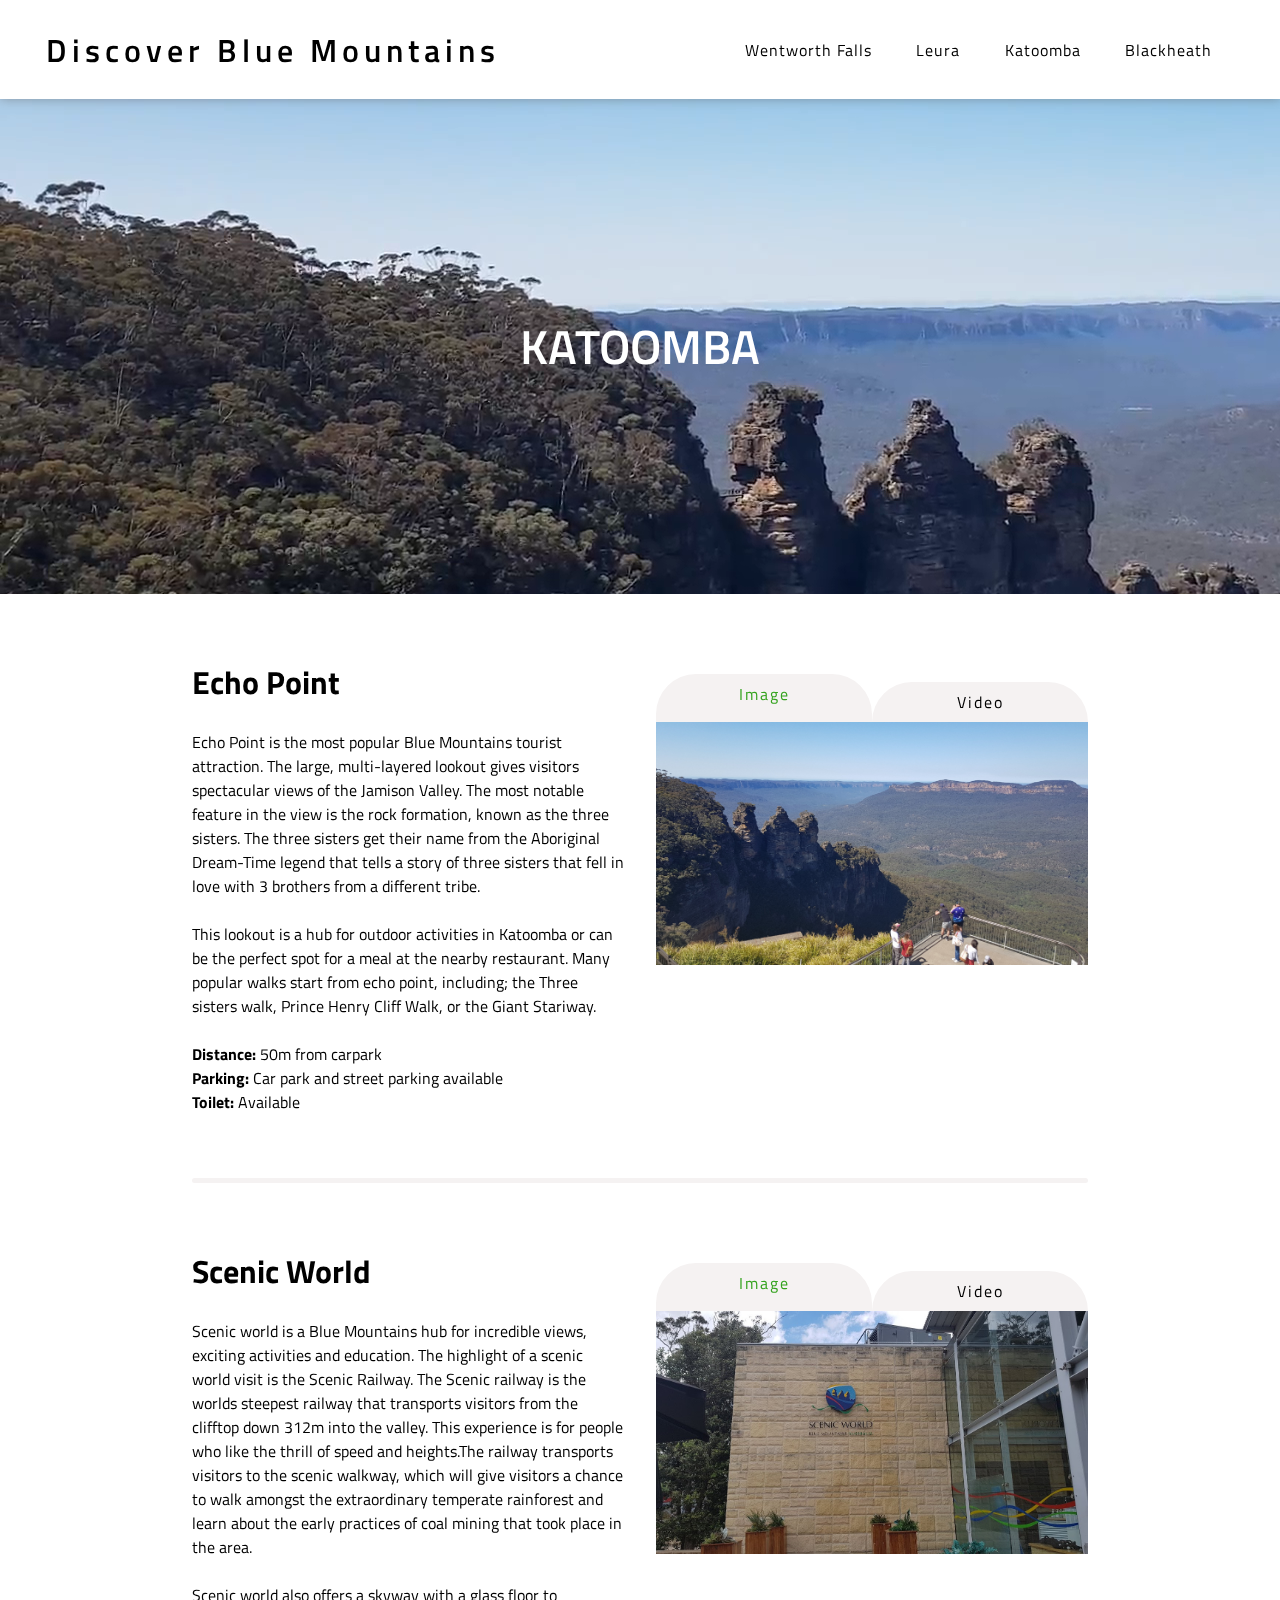
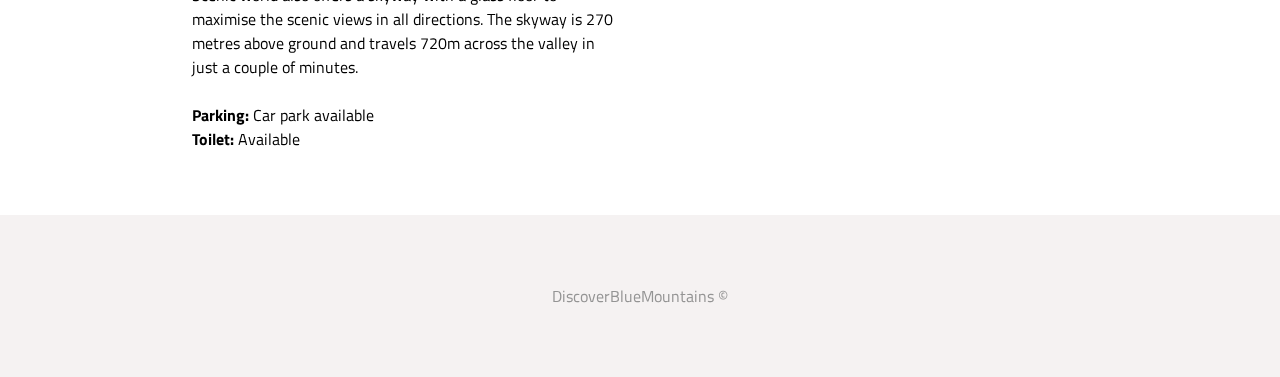
<file: subPages/katoomba.html>
<!DOCTYPE html>
<html lang="en">
  <head>
    <meta charset="UTF-8" />
    <meta http-equiv="X-UA-Compatible" content="IE=edge" />
    <meta name="viewport" content="width=device-width, initial-scale=1.0" />
    <link rel="stylesheet" href="/styleSheets/suburb-style.css" />
    <!-- font -->
    <link rel="preconnect" href="https://fonts.gstatic.com" />
    <link
      href="https://fonts.googleapis.com/css2?family=Titillium+Web&display=swap"
      rel="stylesheet"
    />
    <!-- browser tab icon -->
    <link rel="shortcut icon" type="image/png" href="/images/favicon.png" />
    <title>Discover Blue Mountians</title>
  </head>
  <body>
    <header>
      <nav>
        <!-- page title  -->
        <a id="title" href="/index.html">Discover Blue Mountains</a>

        <!-- naviagtion backdrop - when page is 650px or less  -->
        <div class="nav-backdrop"></div>

        <!-- naviagtion links  -->
        <ul class="nav-links">
          <li><a href="wentworthFalls.html">Wentworth Falls</a></li>
          <li><a href="leura.html">Leura</a></li>
          <li><a href="katoomba.html">Katoomba</a></li>
          <li><a href="blackheath.html">Blackheath</a></li>
        </ul>

        <!-- burger menu -->
        <div class="burger">
          <div class="line1"></div>
          <div class="line2"></div>
          <div class="line2"></div>
        </div>
      </nav>
    </header>

    <!-- OPENING VIDEO  -->
    <div class="open-vid-div">
      <video class="open-vid" id="kat-open-vid" autoplay muted loop>
        <source src="/videos/katoombamain.mp4" />
        <p>this page uses HTML5</p>
      </video>

      <!-- loading animation -->
      <div class="loading">
        <div class="loading-ball"></div>
      </div>

      <!--Page heading -->
      <div class="overlay">
        <p class="overlay-text">Katoomba</p>
      </div>
    </div>

    <div class="container">
      <!-- Section One  -->
      <div class="section side-padding">
        <!-- Section one text -->
        <div class="section-info">
          <h3>Echo Point</h3>
          <p>
            Echo Point is the most popular Blue Mountains tourist attraction.
            The large, multi-layered lookout gives visitors spectacular views of
            the Jamison Valley. The most notable feature in the view is the rock
            formation, known as the three sisters. The three sisters get their
            name from the Aboriginal Dream-Time legend that tells a story of
            three sisters that fell in love with 3 brothers from a different
            tribe.<br /><br />This lookout is a hub for outdoor activities in
            Katoomba or can be the perfect spot for a meal at the nearby
            restaurant. Many popular walks start from echo point, including; the
            Three sisters walk, Prince Henry Cliff Walk, or the Giant
            Stariway.<br /><br />
            <b>Distance:</b> 50m from carpark<br /><b>Parking:</b> Car park and
            street parking available<br /><b>Toilet:</b>
            Available
          </p>
        </div>

        <!-- section one media -->
        <div class="section-media" id="s1">
          <!-- media tabs -->
          <div class="media-tabs">
            <a class="tab-btn-s1 active-tab" id="image">Image</a>
            <a class="tab-btn-s1" id="video">Video</a>
          </div>
          <!-- contianer for image and video -->
          <div class="media-holder">
            <img
              src="/images/k1.jpg"
              alt="Echo Point Lookout View"
              id="img-s1"
            />
            <video
              class="hide"
              id="video-s1"
              poster="/images/k1.jpg"
              muted
              controls
            >
              <source src="/videos/k1v.mp4" />
              <p>this page uses HTML5</p>
            </video>
          </div>
        </div>
      </div>

      <!-- Divider -->
      <div class="divider"></div>

      <!-- Section Two  -->
      <div class="section side-padding">
        <!-- Section Two text -->
        <div class="section-info">
          <h3>Scenic World</h3>
          <p>
            Scenic world is a Blue Mountains hub for incredible views, exciting
            activities and education. The highlight of a scenic world visit is
            the Scenic Railway. The Scenic railway is the worlds steepest
            railway that transports visitors from the clifftop down 312m into
            the valley. This experience is for people who like the thrill of
            speed and heights.The railway transports visitors to the scenic
            walkway, which will give visitors a chance to walk amongst the
            extraordinary temperate rainforest and learn about the early
            practices of coal mining that took place in the area.<br /><br />Scenic
            world also offers a skyway with a glass floor to maximise the scenic
            views in all directions. The skyway is 270 metres above ground and
            travels 720m across the valley in just a couple of minutes.<br /><br />
            <b>Parking:</b> Car park available<br /><b>Toilet:</b> Available
          </p>
        </div>

        <!-- section Two media -->
        <div class="section-media" id="s2">
          <!-- media tabs -->
          <div class="media-tabs">
            <a class="tab-btn-s2 active-tab" id="image">Image</a>
            <a class="tab-btn-s2" id="video">Video</a>
          </div>
          <!-- contianer for image and video -->
          <div class="media-holder">
            <img src="/images/k2.jpg" alt="Scenic World Entry" id="img-s2" />
            <video
              class="hide"
              id="video-s2"
              poster="/images/k2.jpg"
              muted
              controls
            >
              <source src="/videos/k2v.mp4" />
              <p>this page uses HTML5</p>
            </video>
          </div>
        </div>
      </div>
    </div>

    <footer>
      <p>DiscoverBlueMountains &copy;</p>
    </footer>
    <script src="/javascript/suburb-js.js"></script>
  </body>
</html>
</file>
<file: styleSheets/suburb-style.css>
body {
  background-color: white;
  top: 0;
  left: 0;
  margin: 0;
  padding: 0;
  font-family: "Titillium Web", sans-serif;
  min-width: 330px;
}

h3 {
  font-size: 2rem;
  margin: 0;
  padding-bottom: 1.5rem;
}

p {
  font-size: 1rem;
  margin: 0;
}

.section-hide {
  opacity: 0.2;
  transform: translateY(10rem);
}

.slide-in {
  transition: 0.3s ease-in-out;
}

/* ____________________________________________________________________________ */
/* HEADER */
nav {
  top: 0;
  left: 0;
  z-index: 100;
  display: flex;
  justify-content: space-around;
  align-items: center;
  height: 11vh;
  background-color: white;
  position: fixed;
  width: 100%;
  box-shadow: 0px 0px 10px rgba(95, 95, 95, 0.5);
}

#title {
  text-decoration: none;
  color: black;
  font-size: 2rem;
  letter-spacing: 5px;
  font-weight: 600;
}

#title:hover {
  color: rgb(107, 107, 107);
}

.nav-links {
  display: flex;
  justify-content: space-around;
  width: 40%;
}

.nav-links li {
  list-style: none;
}

.nav-links a {
  text-decoration: none;
  letter-spacing: 1px;
  color: black;
  font-size: 16px;
  padding: 15px;
}

.nav-links a:hover {
  color: rgb(53, 163, 31);
}

.burger {
  display: none;
}

.burger div {
  width: 25px;
  height: 3px;
  background-color: black;
  margin: 5px;
}

/* ______________________________________________________________________ */

/* top vid */
.open-vid-div {
  margin-top: 11vh;
  overflow: hidden;
  height: 55vh;
}

#kat-open-vid {
  margin-top: -18rem;
}

.open-vid-div video {
  left: 0;
  min-width: 100%;
  min-height: 100%;
  position: fixed;
  z-index: -999;
}

.loading {
  position: absolute;
  width: 100%;
  height: 55vh;
  background-color: rgb(235, 235, 235);
  z-index: 10;
  display: flex;
  justify-content: center;
  align-items: center;
}

.loading-ball {
  width: 40px;
  height: 30px;
  background-color: rgb(53, 163, 31);
  animation: loading-move 0.5s infinite;
  border-radius: 20px;
}

@keyframes loading-move {
  0% {
    width: 40px;
  }
  50% {
    width: 90px;
  }
  100% {
    width: 40px;
  }
}

.hide-load {
  display: none;
}

.overlay {
  top: 0;
  bottom: 0;
  right: 0;
  left: 0;
  width: 100%;
  height: 55vh;
  display: flex;
  justify-content: center;
  align-items: center;
}

.overlay-text {
  font-size: 3rem;
  color: white;

  font-weight: 600;
  text-align: center;
  transition: 0.15s ease-in;
  text-transform: uppercase;
}

/* _____________________________________________________________________________________ */

.side-padding {
  padding-left: 15%;
  padding-right: 15%;
  width: 70%;
  padding-top: 5%;
  padding-bottom: 5%;
}

.divider {
  margin: auto;
  height: 5px;
  width: 70%;
  background-color: #f5f2f2;
  border-radius: 10px;
}

/* ____________________________________________________________________________ */

.container {
  background-color: white;
}

.section {
  display: flex;
  gap: 2rem;
  background-color: white;
}

.section-info {
  width: 100%;
}

.section-media {
  width: 100%;
}

.media-holder {
  position: relative;
  display: block;
}

.media-holder img {
  width: 100%;
}

.media-holder video {
  width: 100%;
  position: absolute;
  left: 0;
}

/* TABS */
.media-tabs {
  width: 100%;
  margin: auto;
  display: flex;
  justify-content: space-between;
  height: 4rem;
}
.media-tabs a {
  cursor: pointer;
  background-color: #f5f2f2;
  padding: 0.5rem;
  width: 50%;
  border-top-left-radius: 40px;
  border-top-right-radius: 40px;
  text-align: center;
  letter-spacing: 2px;
  align-self: flex-end;
}

.media-tabs a:hover {
  font-weight: 900;
}

.active-tab {
  margin-top: 0;
  color: rgb(53, 163, 31);
  height: 2rem;
  width: 47%;
}

/* class used to hide media (image and video) */
.hide {
  opacity: 0;
}

/* ____________________________________________________________________________ */

footer {
  background-color: #f5f2f2;
  height: 18vh;
  width: 100%;
  display: flex;
  justify-content: center;
  align-items: center;
}

footer p {
  color: rgb(148, 148, 148);
}

/* ______________________________________________________________________ */
/* MEDIA QUERIES */

@media screen and (max-width: 1150px) {
  /* transform sections is columns (from rows) */
  .section {
    flex-direction: column;
  }

  /* display burger menu */
  .burger {
    display: block;
    cursor: pointer;
  }

  .nav-backdrop {
    position: absolute;
    top: 11vh;
    height: 89vh;
    width: 100%;
    background-color: #f5f2f2;
    display: none;
  }

  /* navigation backdrop fade in animation */
  @keyframes nav-back-fade {
    0% {
      opacity: 0;
    }
    100% {
      opacity: 1;
    }
  }

  /* JS toggle class - make nav backdrop visible */
  .show-nav-fade {
    display: block;
    animation: nav-back-fade 0.35s forwards;
  }

  /* restyle navigation links - transform to columns and centre on page */
  .nav-links {
    margin-top: 0;
    padding: 4rem;
    position: absolute;
    flex-direction: column;
    top: 11.5vh;
    width: 100%;
    align-items: center;
    line-height: 3rem;
    font-size: 1.7rem;
    font-weight: bold;
    text-transform: uppercase;
    display: none;
    opacity: 0;
  }

  /* JS toggle class - make nav links visible */
  .show-nav-links {
    display: flex;
    animation: link-fade 0.5s forwards 0.2s;
  }

  /* JS toggle class - links animation  */
  @keyframes link-fade {
    0% {
      opacity: 0;
      margin-top: 4rem;
    }
    100% {
      opacity: 1;
      margin-top: 0;
    }
  }
}
/* ______________________________________________________________________ */

@media screen and (max-width: 800px) {
  /* make divider wider */
  .divider {
    width: 90%;
  }

  /* decrease side padding */
  .side-padding {
    padding-top: 15%;
    padding-bottom: 15%;
  }
}
/* ______________________________________________________________________ */

@media screen and (max-width: 650px) {
  /* decrease side padding and increase width of content  */
  .side-padding {
    padding-left: 5%;
    padding-right: 5%;
    width: 90%;
  }

  /* shrink website heading  */
  #title {
    font-size: 1rem;
  }

  /* resposition title and burger menu  */
  nav {
    justify-content: space-evenly;
  }
}
</file>
